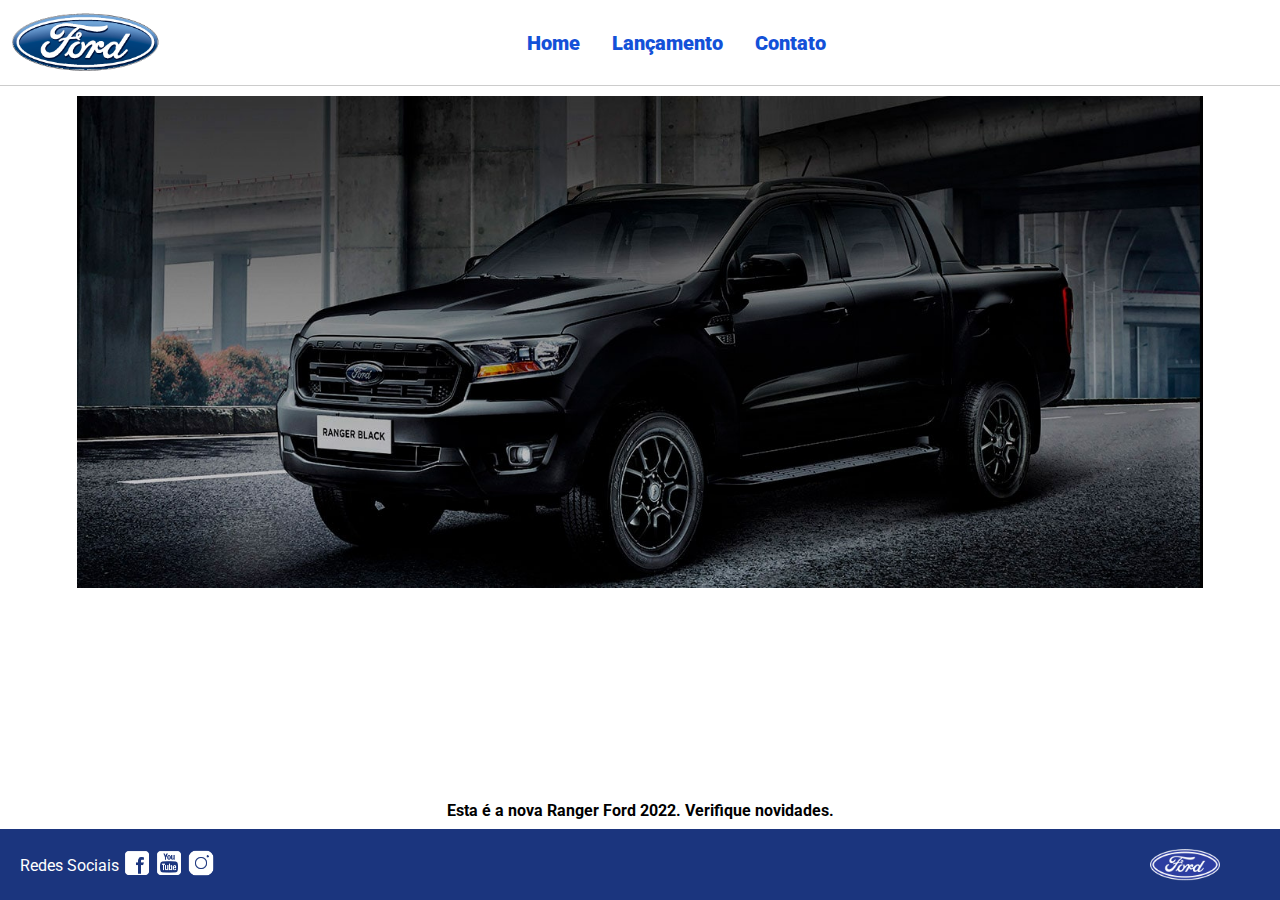
<file: index.html>
<!DOCTYPE html>
<html lang="pt-br">
<head>
    <meta charset="UTF-8">
    <meta http-equiv="X-UA-Compatible" content="IE=edge">
    <meta name="viewport" content="width=device-width, initial-scale=1.0">
    <title>Ford</title>    
    <link href="css/reset.css" rel="stylesheet">
    <link href="css/style.css" rel="stylesheet">
    <script src="js/carousel.js"></script>
</head>
<body>
    <header>       
        <div>
            <img src="img/logo-ford-256.png" width="150" class="logo" />
        </div>
        <nav>
            <ul>
                <li>
                    <a href="index.html">Home</a>
                </li>
                <li>
                    <a href="lancamento.html">Lançamento</a>
                </li>
                <li>
                    <a href="contato.html">Contato</a>
                </li>
            </ul>
        </nav>

    </header>
    <main class="main-index">
        <div id="carousel">
        </div>

        <div id="carousel-title">
        </div>
        <script>
             //insert each image on carousel
            carouselArr.push(new Carousel("imagem_1.jpg","Esta é a nova Ranger Ford 2022. Verifique novidades.","lancamento.html"));
            carouselArr.push(new Carousel("imagem_2.jpg","Ford a nossa história","#"));
            carouselArr.push(new Carousel("imagem_3.jpg","Nova Ford Bronco Sport 2022","lancamento.html"));
            Carousel.Start(carouselArr);
        </script>
    </main>
    <footer>
        <nav id="social">
            <ul>
                <li><span class="redesociais">Redes Sociais</span></li>
                <li><a href="#" title="Facebook"><img src="img/facebook-50.png"></a></li>
                <li><a href="#" title="YouTube"><img src="img/youtube-squared-50.png"></a></li>
                <li><a href="#" title="Instagram"><img src="img/instagram-logo-50.png"></a></li>
            </ul>
        </nav>
        <div>
           <img src="img/ford-96.png" width="70"  />
        </div>
    </footer>    
</body>
</html>
</file>
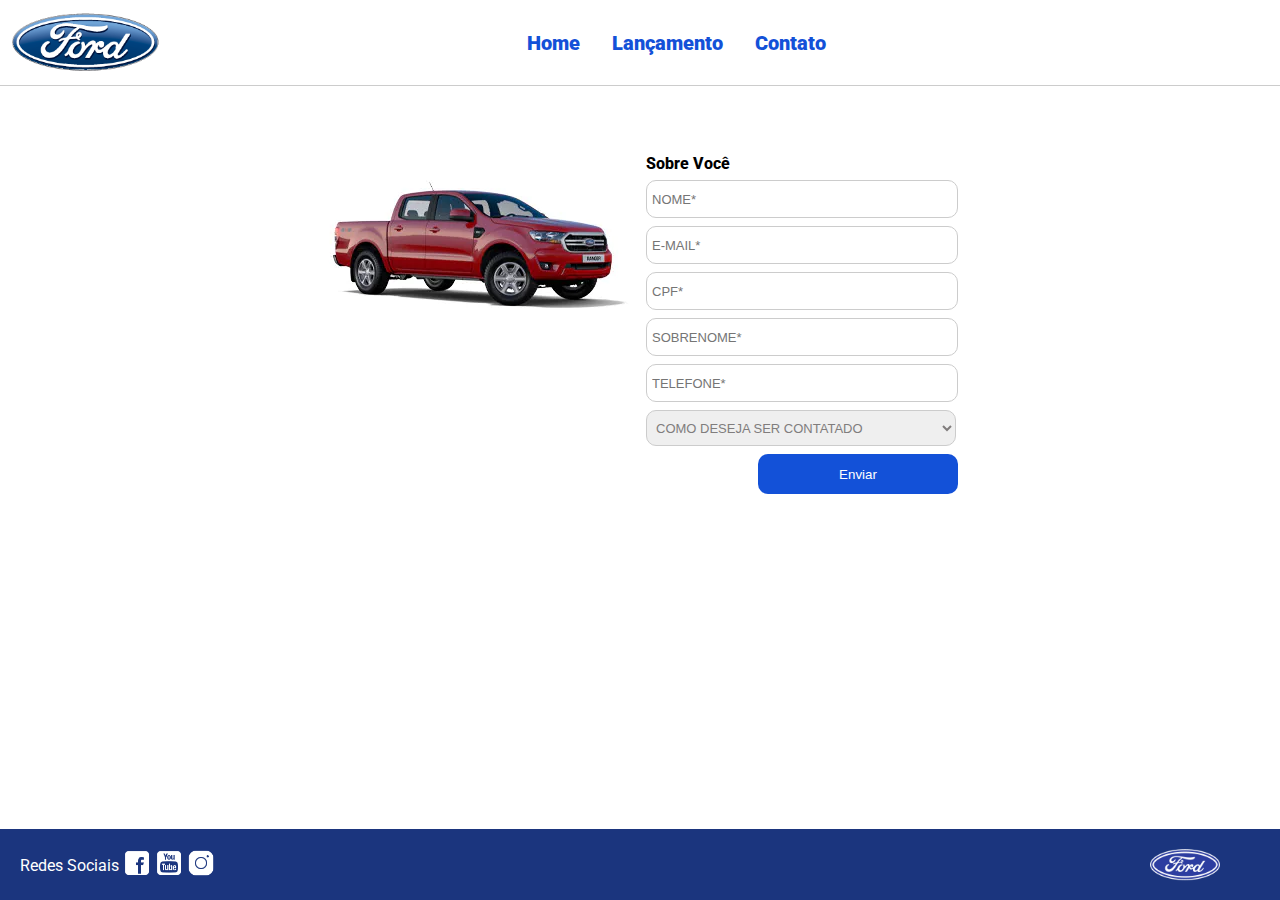
<file: contato.html>
<!DOCTYPE html>
<html lang="pt-br">

<head>
    <meta charset="UTF-8">
    <meta http-equiv="X-UA-Compatible" content="IE=edge">
    <meta name="viewport" content="width=device-width, initial-scale=1.0">
    <title>Ford</title>
    <link href="css/reset.css" rel="stylesheet">
    <link href="css/style.css" rel="stylesheet">
    <link href="css/form.css" rel="stylesheet">
    <script src="js/form.js" defer></script>
</head>

<body>
    <header>
        <div>
            <img src="img/logo-ford-256.png" width="150" class="logo" />
        </div>
        <nav>
            <ul>
                <li>
                    <a href="index.html">Home</a>
                </li>
                <li>
                    <a href="lancamento.html">Lançamento</a>
                </li>
                <li>
                    <a href="contato.html">Contato</a>
                </li>
            </ul>
        </nav>

    </header>
    <main>
        <div class="forms">
            <div>
                <img src="img/xls 2.2 diesel.jpg">
            </div>
            <div>
                <h2 class="titulo">Sobre Você</h2>
                <form onsubmit="return Enviar();">
                    <input type="text" name="nome" id="nomeid" placeholder="NOME*" class="fordform" required>

                    <input type="text" name="email" placeholder="E-MAIL*" class="fordform" required>
                    <input type="text" name="cpf" placeholder="CPF*" class="fordform" required>
                    <input type="text" name="sobrenome" placeholder="SOBRENOME*" class="fordform" required>
                    <input type="text" name="telefone" placeholder="TELEFONE*" class="fordform" required>
                    <select name="contato" class="fordform" required>
                        <option selected>COMO DESEJA SER CONTATADO</option>
                        <option>TELEFONE</option>
                        <option>E-MAIL</option>
                    </select>
                    <button type="submit">Enviar</button>
                </form>
            </div>
        </div>
    </main>
    <footer>
        <nav id="social">
            <ul>
                <li><span class="redesociais">Redes Sociais</span></li>
                <li><a href="#" title="Facebook"><img src="img/facebook-50.png"></a></li>
                <li><a href="#" title="YouTube"><img src="img/youtube-squared-50.png"></a></li>
                <li><a href="#" title="Instagram"><img src="img/instagram-logo-50.png"></a></li>
            </ul>
        </nav>
        <div>
            <img src="img/ford-96.png" width="70" />
        </div>
    </footer>
</body>

</html>
</file>
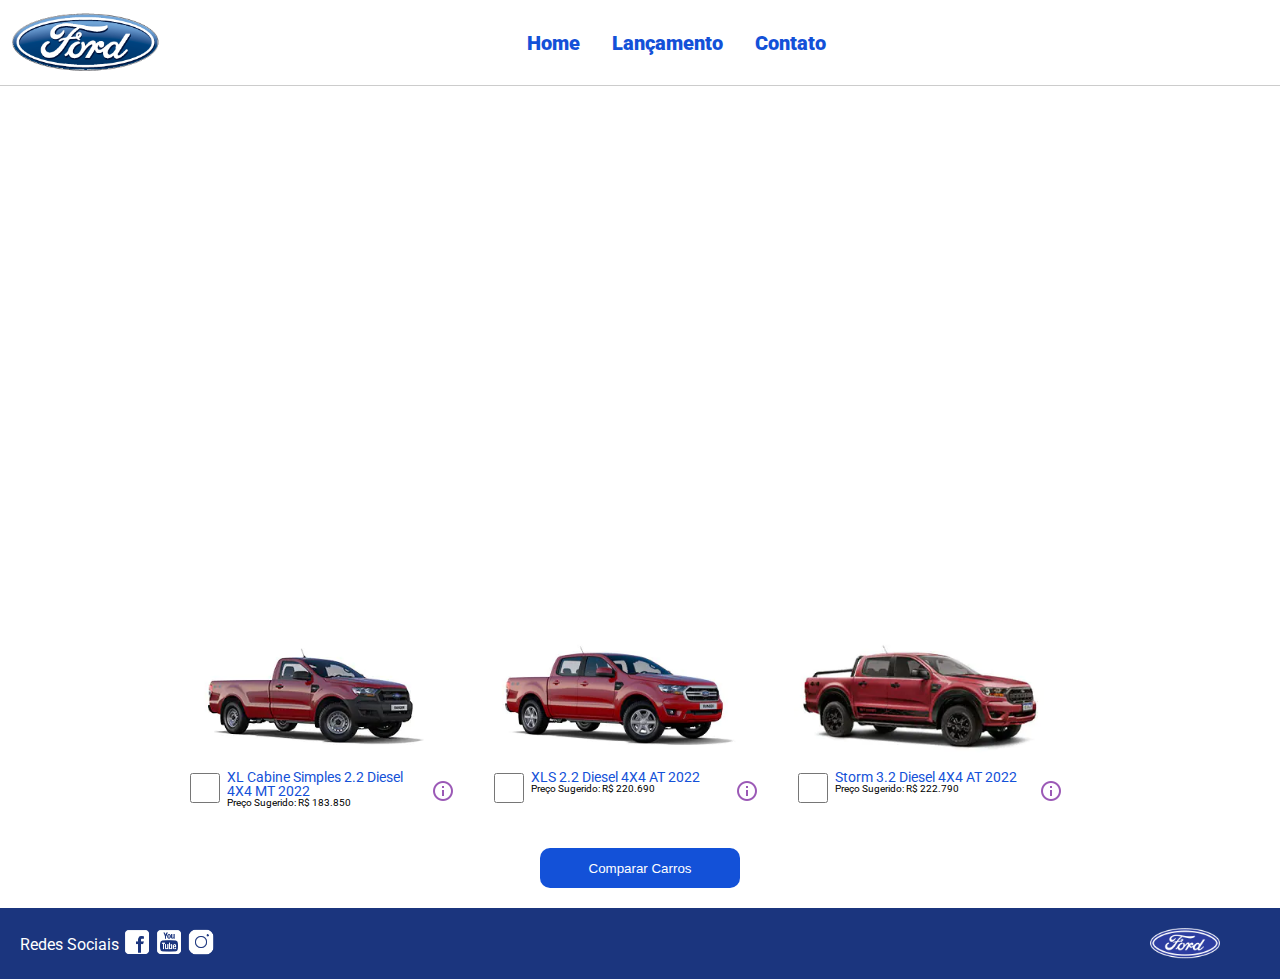
<file: lancamento.html>
<!DOCTYPE html>
<html lang="pt-br">
<head>
    <meta charset="UTF-8">
    <meta http-equiv="X-UA-Compatible" content="IE=edge">
    <meta name="viewport" content="width=device-width, initial-scale=1.0">
    <title>Ford</title>    
    <link href="css/reset.css" rel="stylesheet">
    <link href="css/style.css" rel="stylesheet">
    <link href="css/lancamento.css" rel="stylesheet">
    <script src="js/compare.js"></script>
</head>
<body>
    <header>       
        <div>
            <img src="img/logo-ford-256.png" width="150" class="logo" />
        </div>
        <nav>
            <ul>
                <li>
                    <a href="index.html">Home</a>
                </li>
                <li>
                    <a href="lancamento.html">Lançamento</a>
                </li>
                <li>
                    <a href="contato.html">Contato</a>
                </li>
            </ul>
        </nav>

    </header>
    <main>
        <div>
            <iframe style = "display: block; margin-bottom: 30px; margin-left: auto; margin-right: auto; width: 100%;
            height: 500px;" src="https://www.youtube-nocookie.com/embed/vQsryuNmsL0?controls=0&autoplay=1&modestbranding=0&loop=1&mute=1&rel=0&hd=1" title="YouTube video player" frameborder="0" allow="accelerometer; autoplay; clipboard-write; encrypted-media; gyroscope; picture-in-picture" allowfullscreen></iframe>
        </div>
        <div>
            <ul class="modelcars">
                <li> 
                    <img src="img/XL Cabine.jpg" class="photocar">
                    <div class="infocar">
                        <div>
                            <input type="checkbox" value="car1" class="checkbox" onchange="SetCarToCompare(this, new Car('XL Cabine Simples 2.2 Diesel 4X4 MT 2022', 183850, 511, 1821, 232, 1234, 2.2, 160, 1420, 'Aço Estampado 16', 'img/XL Cabine.jpg'));">
                        </div>
                        <div class="info">
                            <span class="textmodel">XL Cabine Simples 2.2 Diesel 4X4 MT 2022</span>
                            <span class="textprice">Preço Sugerido: R$ 183.850</span>
                        </div>
                        <div>
                            <img src="img/info.png">
                        </div>
                    </div>
                </li>
                <li>
                    <img src="img/xls 2.2 diesel.jpg" class="photocar">
                    <div class="infocar">
                        <div>
                            <input type="checkbox" value="car1" class="checkbox" onchange="SetCarToCompare(this, new Car('XLS 2.2 Diesel 4X4 AT 2022', 220690, 511, 1821, 232, 1076, 2.2, 160, 1180, 'Aço Estampado 16', 'img/xls 2.2 diesel.jpg'));">
                        </div>
                        <div class="info">
                            <span class="textmodel">XLS 2.2 Diesel 4X4 AT 2022</span>
                            <span class="textprice">Preço Sugerido: R$ 220.690</span>
                        </div>
                        <div>
                            <img src="img/info.png">
                        </div>
                    </div>
                </li>
                <li>
                    <img src="img/storm.jpg" class="photocar">
                    <div class="infocar">
                        <div>
                            <input type="checkbox" value="car1" class="checkbox" onchange="SetCarToCompare(this, new Car('Storm 3.2 Diesel 4X4 AT 2022', 222790, 511, 1821, 232, 1040, 3.2, 200, 1180, 'Liga Leve 17', 'img/storm.jpg'));">
                        </div>
                        <div class="info">
                            <span class="textmodel">Storm 3.2 Diesel 4X4 AT 2022</span>
                            <span class="textprice">Preço Sugerido: R$ 222.790</span>
                        </div>
                        <div>
                            <img src="img/info.png">
                        </div>
                    </div>
                </li>
            </ul>
        </div>
        <div style="text-align: center;padding-bottom: 20px;">
            <button type="button" style="height: 40px; width: 200px;" onclick="ShowCompare()">Comparar Carros</button>
        </div> 
    </main>
    <footer>
        <nav id="social">
            <ul>
                <li><span class="redesociais">Redes Sociais</span></li>
                <li><a href="#" title="Facebook"><img src="img/facebook-50.png"></a></li>
                <li><a href="#" title="YouTube"><img src="img/youtube-squared-50.png"></a></li>
                <li><a href="#" title="Instagram"><img src="img/instagram-logo-50.png"></a></li>
            </ul>
        </nav>
        <div>
           <img src="img/ford-96.png" width="70"  />
        </div>
    </footer> 
    <div id="compare">
        <table>
            <tbody>
            <tr >
            <td>&nbsp;</td>
            <td id="compare_image_0"></td>
            <td id="compare_image_1"></td>
            </tr>
            <tr >
            <td>Modelo</td>
            <td id="compare_modelo_0"></td>
            <td id="compare_modelo_1"></td>
            </tr>
            <tr >
            <td>Altura da ca&ccedil;amba (mm)</td>
            <td id="compare_alturacacamba_0"></td>
            <td id="compare_alturacacamba_1"></td>
            </tr>
            <tr >
            <td >Altura do ve&iacute;culo (mm)</td>
            <td id="compare_alturaveiculo_0"></td>
            <td id="compare_alturaveiculo_1"></td>
            </tr>
            <tr>
            <td>Altura livre do solo (mm)</td>
            <td id="compare_alturasolo_0"></td>
            <td id="compare_alturasolo_1"></td>
            </tr>
            <tr >
            <td >Capacidade de carga (Kg)</td>
            <td id="compare_capacidadecarga_0"></td>
            <td id="compare_capacidadecarga_1"></td>
            </tr>
            <tr >
            <td >Motor</td>
            <td id="compare_motor_0"></td>
            <td id="compare_motor_1"></td>
            </tr>
            <tr >
            <td >Pot&ecirc;ncia (cv)</td>
            <td id="compare_potencia_0"></td>
            <td id="compare_potencia_1"></td>
            </tr>
            <tr >
            <td >Volume de ca&ccedil;amba (L)</td>
            <td id="compare_volumecacamba_0"></td>
            <td id="compare_volumecacamba_1"></td>
            </tr>
            <tr >
            <td >Roda</td>
            <td id="compare_roda_0"></td>
            <td id="compare_roda_1"></td>
            </tr>
            <tr >
            <td >Pre&ccedil;o</td>
            <td id="compare_preco_0"></td>
            <td id="compare_preco_1"></td>
            </tr>
            </tbody>
            
        </table>
        <div style="text-align: center;padding-bottom: 20px;">
            <button type="button" style="height: 40px; width: 200px;" onclick="HideCompare()">Fechar</button>
        </div> 
    </div>   
</body>
</html>
</file>
<file: css/style.css>
@import url('https://fonts.googleapis.com/css2?family=Roboto:wght@300&display=swap');

body {
    background: #FFFFFF;
    height: 100%;
    font-family: 'Roboto', sans-serif;
}

html {
    height: 100%;
}

div#carousel {
    height: 46vh;
    width: 88%;
     max-height: 628px;
    -webkit-transition: all .3s ease-in-out;
    -moz-transition: all .3s ease-in-out;
    transition: all .3s ease-in-out;
}

div#carousel-title a {
    text-decoration: none;
}

div#carousel-title  {
    display: block;
    text-align: center;
    margin-top: 10px;
    margin-bottom: 10px;
    font-weight: bold;
}

header ul {
    text-align: center;
    margin-left: auto;
    margin-right: auto;
    display: block;
}

ul {
	display: inline-block;
}

header {
    background: #FFFFFF;
    border-bottom: 1px solid #ccc;
    margin-bottom: 10px;
    padding: 10px;
}

header div {
    display: inline;
    vertical-align: middle;
}

header nav {
    display: inline-block;
    vertical-align: middle;
    width: 80vw;
}

header nav a {
    color: #1351d8;
    font-size: 20px;
    text-decoration: none;
    font-weight: 900;
    margin-left: 14px;
    margin-right: 14px;
}

header nav a:hover {
    color: #1b357e;
    text-decoration: none;
    font-weight: 900;
}

nav li {
    display: inline;
    list-style: none;
}

main {
    min-height: calc(100% - 167px);
}

.main-index{
    align-items: center;
    display: flex;
    flex-direction: column;
    justify-content: space-between;
}

nav#social {
    display: inline;
    width: 80%;
}

nav#social ul img {
    width: 28px;
}

span.redesociais {
    color: #ffffff;
    vertical-align: super;
}

footer {
    background: #1B357E;
    padding: 20px;
}

footer div {
    display: inline;
    float: right;
    margin-right: 40px;
}

button:hover {
    background: #1b357e;
}
button {
    background: #1351d8;
    color: #fff;
    border: 0px;
    border-radius: 10px;
}
</file>
<file: css/form.css>
.fordform {
    display: block;
    width: 300px;
    border: 1px solid #cccccc;
    border-radius: 10px;
    height: 26px;
    margin: 8px;
    font-size: 13px;
    padding: 5px;
}

select.fordform {
    width: 310px;
    height: 36px;
    color: #807d7d;
}

input:focus-visible {
    outline: none;
}

select:focus-visible {
    outline: none;
}

main div {
    display: inline-block;
    vertical-align: top;
    text-align: left;
    padding-top: 30px;
    padding-bottom: 30px;
}

.forms {
    display: block;
    text-align: center;
}

h2 {
    text-align: left;
    font-weight: 800;
}


button {
    width: 200px;
    height: 40px;
    margin-right: 8px;
    float: right;
}

.titulo {
    margin-left: 8px;
}
</file>
<file: css/lancamento.css>
ul.modelcars {
    display: block;
    text-align: center;
    margin-bottom: 40px;
}

ul.modelcars li {
    display: inline-block;
    text-align: left;
    width: 300px;
    vertical-align: top;
}

img.photocar {
    display: block;
    width: 250px;
}

.checkbox {
    width: 30px;
    height: 30px;
    border: 1px solid #1b357e;
}

.infocar div {
    display: inline-block;
}

.info {
    width: 200px;
    vertical-align: top;
}

.textmodel {
    display: block;
    text-align: left;
    font-size: 14px;
    color: #1351d8;
    
}
.textprice {
    display: block;
    text-align: left;
    font-size: 10px;
}

table {
    border-collapse: collapse;
    width: 80%;
    margin-left: auto;
    margin-right: auto;
    margin-top: 2vh;
    margin-bottom: 10px;
  }
  
  th, td {
    text-align: left;
    padding: 8px;
  }

  td:nth-child(1) {  
    font-weight: 700;
    width: 40%;
  }

  tr:nth-child(even) {background-color: #f2f2f2;}

div#compare {
    position: absolute;
    display: none;
    width: 50vw;
    max-width: 800px;
    min-width: 400px;
    height: 80vh;
    max-height: 700px;
    min-height: 350px;
    background: #fff;
    top: calc(100vh - 80%);
    left: 25vw;
    border-radius: 10px;
    padding: 10px;
    -webkit-box-shadow: 1px 1px 6px 0px rgb(0 0 0 / 34%);
    box-shadow: 1px 1px 6px 0px rgb(0 0 0 / 34%);
}
</file>
